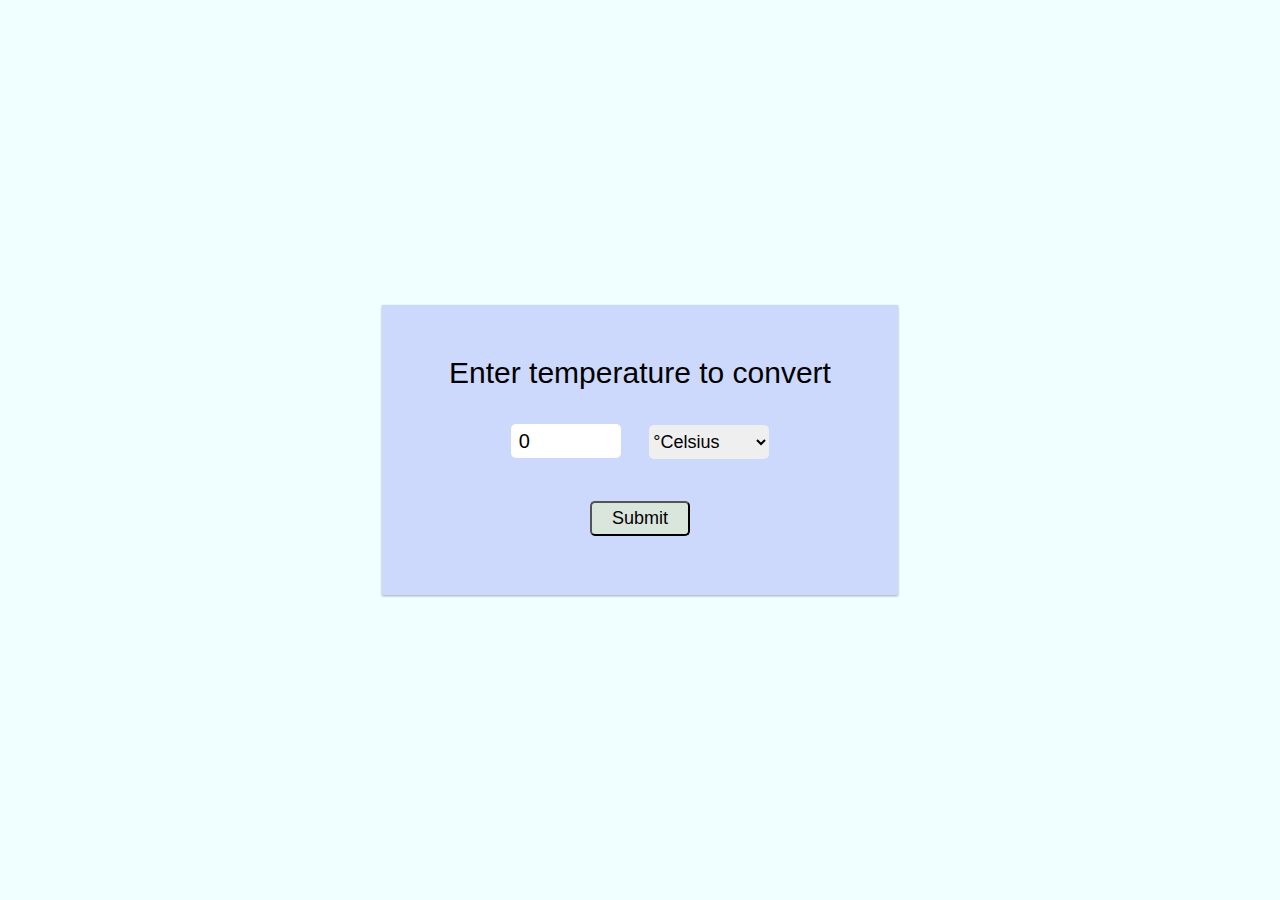
<file: Temperature converter/index.html>
<!DOCTYPE html>
<html lang="en">

<head>
    <meta charset="UTF-8">
    <meta http-equiv="X-UA-Compatible" content="IE=edge">
    <meta name="viewport" content="width=device-width, initial-scale=1.0">
    <link rel="stylesheet" href="styletempconv.css">
    <title>Temperature converter</title>
</head>

<body>
    <div class="container">
        <form id="calcTemp" onsubmit="calculateTemp(); return false">
            <label for="temp">Enter temperature to convert</label>
            <br>
            <input type="number" name="temp" id="temp" value="0">
            <select name="temp_diff" id="temp_diff">
                <option value="cel">&#176;Celsius</option>
                <option value="fah">&#176;Fahrenheit</option>
            </select>
            <br>
            <input type="submit" name="temp" id="submit">
            <br>
            <span id="result"></span>
        </form>
    </div>

    <script src="javascriptfile.js"></script>
</body>

</html>
</file>
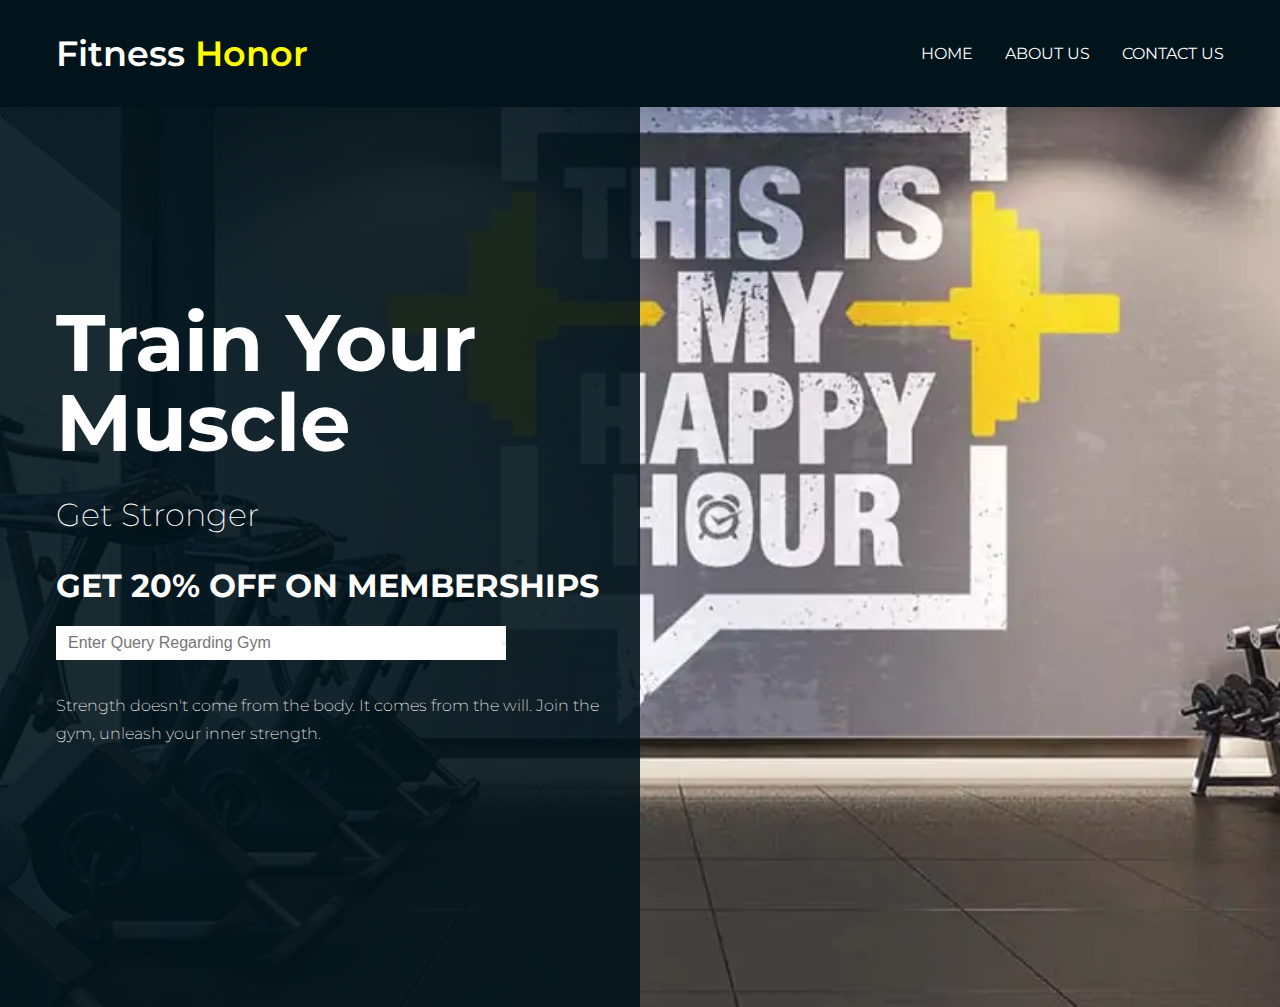
<file: Landing Page/gym.html>
<!DOCTYPE html>
<html lang="en">
  <head>
    <meta charset="UTF-8" />
    <meta name="viewport" content="width=device-width, initial-scale=1.0" />
    
    <link rel="stylesheet" href="style.css" />
    <title>LandingPage</title>
  </head>
  <body>
    <nav>
      <div class="nav__bar">
        <div class="nav__header">
          <div class="nav__logo">
            <a href="#">Fitness <span>Honor</span></a>
          </div>
          <div class="nav__menu__btn" id="menu-btn">
            <i class="ri-menu-line"></i>
          </div>
        </div>
        <ul class="nav__links" id="nav-links">
          <li><a href="#">HOME</a></li>
          <li><a href="#">ABOUT US</a></li>
          <li><a href="#">CONTACT US</a></li>
        </ul>
      </div>
    </nav>
    <div class="container">
      <div class="content">
        <h1>Train Your<br />Muscle</h1>
        <h4>Get Stronger</h4>
        <h2>GET 20% OFF ON MEMBERSHIPS</h2>
        <h6>   <span></span>  </h6>
        <form action="/">
          <input type="text" placeholder="Enter Query Regarding Gym" />
          <button><i class="ri-arrow-right-s-line"></i></button>
        </form>
        <p>
            Strength doesn't come from the body. It comes from the will. Join the gym, unleash your inner strength.
        </p>
        <div class="socials">
          <span>
            <a href="#"><i class="ri-facebook-fill"></i></a>
          </span>
          <span>
            <a href="#"><i class="ri-twitter-fill"></i></a>
          </span>
          <span>
            <a href="#"><i class="ri-instagram-line"></i></a>
          </span>
        </div>
      </div>
    </div>

    
  </body>
</html>
</file>
<file: Temperature converter/styletempconv.css>
@import url('https://fonts.googleapis.com/css2?family=Raleway:ital,wght@0,300;0,500;0,600;0,700;1,300;1,400;1,500;1,600;1,700&family=Roboto:wght@100;300;400;700&family=Ubuntu:ital,wght@0,300;0,400;0,500;1,300;1,400;1,500;1,700&display=swap');

* {
    box-sizing: border-box;
    padding: 0;
    margin: 0;
    font-family: 'Poppins', sans-serif;
}

.container {
    display: flex;
    justify-content: center;
    align-items: center;
    height: 100vh;
    text-align: center;
    background-color: azure;
}

#calcTemp {
    padding: 29px 67px;
    min-height: 290px;
    background-color: #cdd8fd;
    box-shadow: rgba(0, 0, 0, 0.12) 0px 1px 3px, rgba(0, 0, 0, 0.24) 0px 1px 2px;
}

label {
    font-size: 30px;
    line-height: 78px;
}

#temp {
    width: 110px;
    height: 34px;
    border-radius: 5px;
    margin: 12px;
    padding: 8px;
    font-size: 20px;
    font-weight: 500;
    border: none;
    outline: none;
}

#temp_diff {
    width: 120px;
    height: 34px;
    border-radius: 5px;
    margin: 12px;
    font-size: 18px;
    font-weight: 500;
    border: none;
    outline: none;
}

#submit {
    width: 100px;
    border-radius: 5px;
    margin: 30px 0 20px 0;
    font-size: 18px;
    background-color: rgb(218 229 220);
    padding: 5px;
    transition: all 0.5s ease;
}

#submit:hover{
    background-color: antiquewhite;
    cursor: pointer;
}

#result{
    font-size: 27px;
}
</file>
<file: Landing Page/style.css>
@import url("https://fonts.googleapis.com/css2?family=Montserrat:ital,wght@0,100..900;1,100..900&display=swap");

:root {
  --primary-color: black;
  --secondary-color: yellow;
  --white: #ffffff;
  --max-width: 1200px;
}

* {
  padding: 0;
  margin: 0;
  box-sizing: border-box;
}

a {
  text-decoration: none;
  transition: 0.3s;
}

body {
  font-family: "Montserrat", sans-serif;
  min-height: 100vh;
  background-image: url("gymimmg.png");
  background-position: center center;
  background-size: cover;
  background-repeat: no-repeat;
}

.container {
  max-width: var(--max-width);
  margin-inline: auto;
}

nav {
  position: fixed;
  isolation: isolate;
  width: 100%;
  background-color: var(--primary-color);
  z-index: 9;
}

.nav__bar {
  width: 100%;
  max-width: var(--max-width);
  margin-inline: auto;
}

.nav__header {
  padding: 1rem;
  width: 100%;
  display: flex;
  align-items: center;
  justify-content: space-between;
  background-color: var(--primary-color);
}

.nav__logo a {
  font-size: 35px;
  font-weight: 600;
  color: var(--white);
}

.nav__logo a span {
  color: var(--secondary-color);
}

.nav__menu__btn {
  font-size: 1.5rem;
  color: var(--white);
  cursor: pointer;
}

.nav__links {
  position: absolute;
  top: 60px;
  left: 0;
  width: 100%;
  padding: 2rem;
  list-style: none;
  display: flex;
  align-items: center;
  justify-content: center;
  flex-direction: column;
  gap: 2rem;
  background-color: var(--primary-color);
  transition: 0.5s;
  z-index: -1;
  transform: translateY(-100%);
}

.nav__links.open {
  transform: translateY(0);
}

.nav__links a {
  white-space: nowrap;
  color: var(--white);
  transition: 0.3s;
}

.nav__links a:hover {
  color: var(--secondary-color);
}

.content {
  position: relative;
  isolation: isolate;
  min-height: 100vh;
  max-width: calc(var(--max-width) / 2);
  margin-inline: auto;
  padding: 8rem 1rem;
  display: flex;
  align-items: center;
  justify-content: center;
  flex-direction: column;
  text-align: center;
}

.content::before {
  position: absolute;
  content: "";
  top: 0;
  right: 0;
  width: 100vw;
  height: 100%;
  background-color: rgba(1, 19, 27, 0.9);
  z-index: -1;
}

.content h1 {
  margin-bottom: 2rem;
  font-size: 4rem;
  font-weight: 700;
  line-height: 4rem;
  color: var(--white);
}

.content h4 {
  margin-bottom: 2rem;
  font-size: 1.5rem;
  font-weight: 200;
  color: var(--white);
}

.content h2 {
  margin-bottom: 5px;
  font-size: 1.5rem;
  font-weight: 700;
  color: var(--white);
}

.content h6 {
  margin-bottom: 1rem;
  font-size: 0.8rem;
  font-weight: 400;
  color: var(--secondary-color);
}

.content h6 span {
  font-weight: 600;
}

.content form {
  margin-bottom: 2rem;
  width: 100%;
  max-width: 450px;
  margin-inline: auto;
  display: flex;
  align-items: center;
  background-color: var(--white);
}

.content input {
  width: 100%;
  padding: 0.5rem 0.75rem;
  outline: none;
  border: none;
  font-size: 1rem;
  color: var(--primary-color);
  background-color: transparent;
}



.content p {
  margin-bottom: 4rem;
  font-weight: 200;
  color: var(--white);
  line-height: 1.75rem;
}

.socials {
  display: flex;
  align-items: center;
  gap: 1rem;
}

.socials a {
  font-size: 1.5rem;
  color: var(--primary-color);
}

.socials a:hover {
  color: var(--white);
}

@media (width > 540px) {
  .content h1 {
    font-size: 4.5rem;
    line-height: 4.5rem;
  }

  .content h4 {
    font-size: 1.75rem;
  }

  .content h2 {
    font-size: 1.75rem;
  }
}

@media (width > 768px) {
  nav {
    position: static;
    background-color: rgba(1, 19, 27, 1);
  }

  .nav__bar {
    padding: 2rem 1rem;
    display: flex;
    align-items: center;
    justify-content: space-between;
    gap: 2rem;
  }

  .nav__header {
    padding: 0;
    background-color: transparent;
  }

  .nav__menu__btn {
    display: none;
  }

  .nav__links {
    position: static;
    padding: 0;
    flex-direction: row;
    justify-content: flex-end;
    background-color: transparent;
    transform: none;
    z-index: unset;
  }

  .content {
    padding: 5rem 1rem;
    align-items: flex-start;
    text-align: left;
    margin-inline-start: unset;
  }

  .content h1 {
    font-size: 5rem;
    line-height: 5rem;
  }

  .content h4 {
    font-size: 2rem;
  }

  .content h2 {
    font-size: 2rem;
  }

  .content form {
    margin-inline-start: unset;
  }
}
</file>
